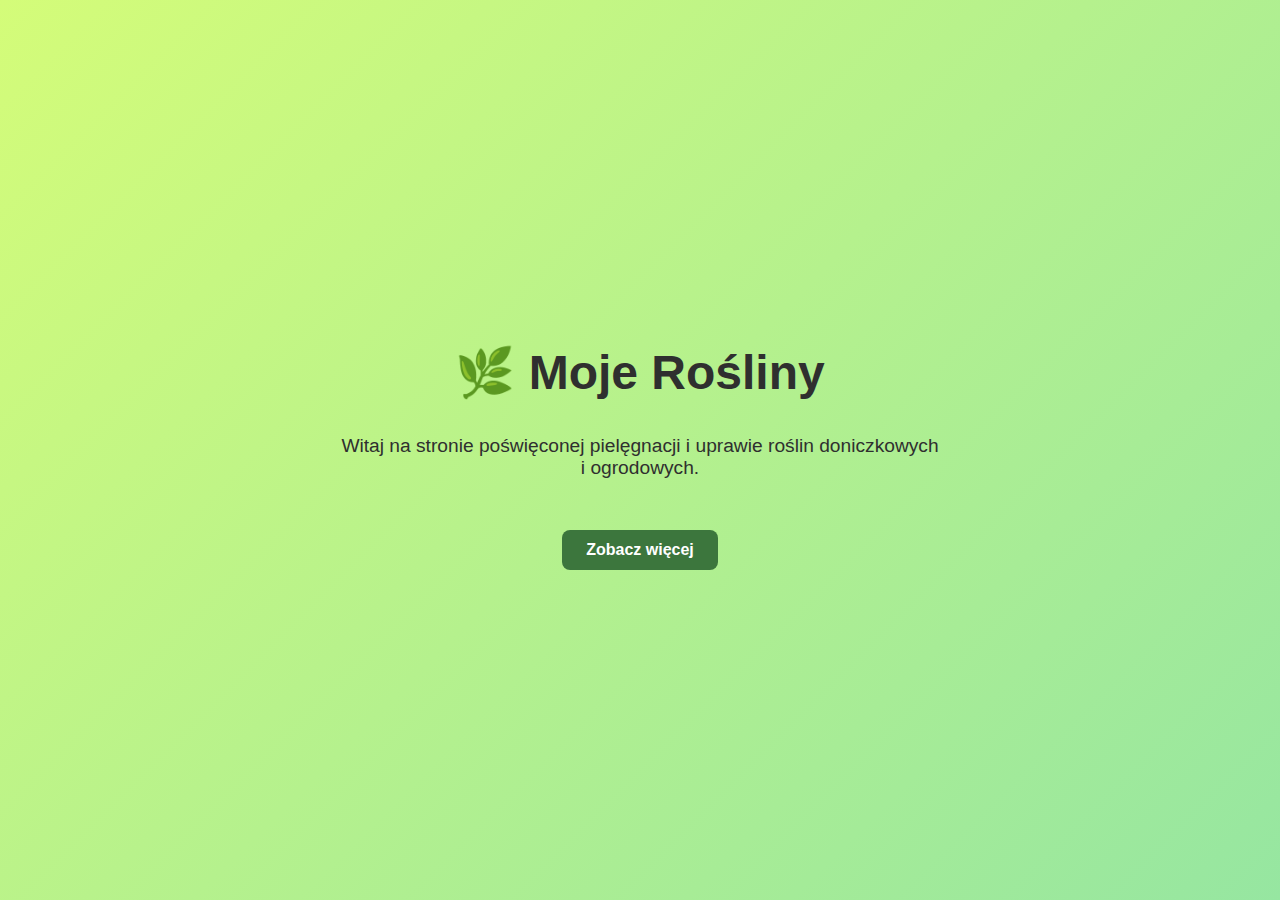
<file: index.html>
<!DOCTYPE html>
<html lang="pl">
<head>
  <meta charset="UTF-8" />
  <meta name="viewport" content="width=device-width, initial-scale=1.0"/>
  <title>Moje Rośliny</title>
  <style>
    body {
      margin: 0;
      font-family: 'Segoe UI', sans-serif;
      background: linear-gradient(135deg, #d4fc79, #96e6a1);
      color: #2f2f2f;
      display: flex;
      flex-direction: column;
      align-items: center;
      justify-content: center;
      height: 100vh;
      text-align: center;
    }
    h1 {
      font-size: 3em;
      margin: 0.3em 0;
    }
    p {
      font-size: 1.2em;
      max-width: 600px;
    }
    .button {
      margin-top: 2em;
      padding: 0.7em 1.5em;
      background: #3c763d;
      color: white;
      text-decoration: none;
      border-radius: 8px;
      font-weight: bold;
    }
  </style>
</head>
<body>
  <h1>🌿 Moje Rośliny</h1>
  <p>Witaj na stronie poświęconej pielęgnacji i uprawie roślin doniczkowych i ogrodowych.</p>
  <a class="button" href="#">Zobacz więcej</a>
</body>
</html>
</file>
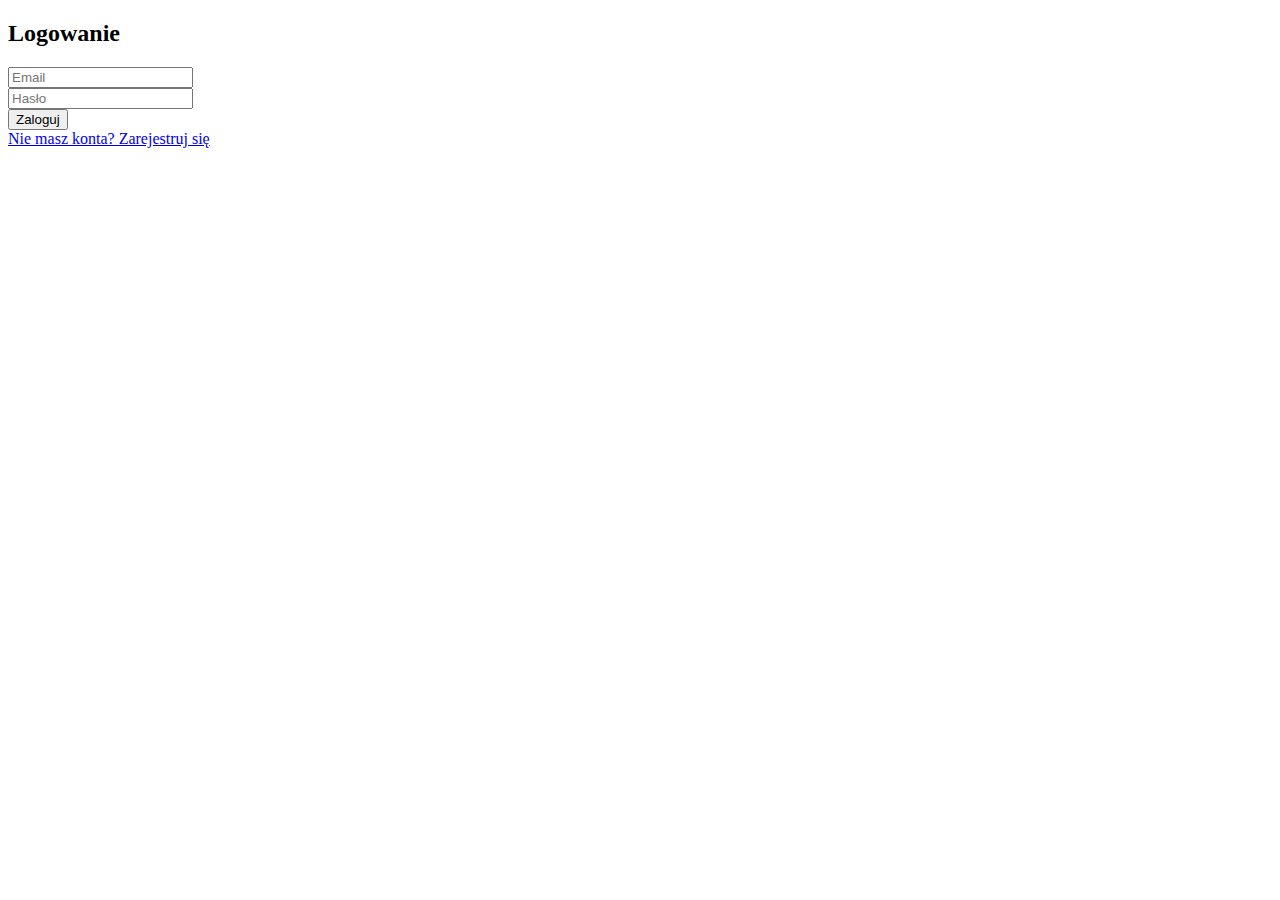
<file: templates/login.html>
<!DOCTYPE html>
<html>
<head><title>Logowanie</title></head>
<body>
    <h2>Logowanie</h2>
    <form method="POST">
        <input name="email" placeholder="Email"><br>
        <input name="password" type="password" placeholder="Hasło"><br>
        <button type="submit">Zaloguj</button>
    </form>
    <a href="/register">Nie masz konta? Zarejestruj się</a>
</body>
</html>
</file>
